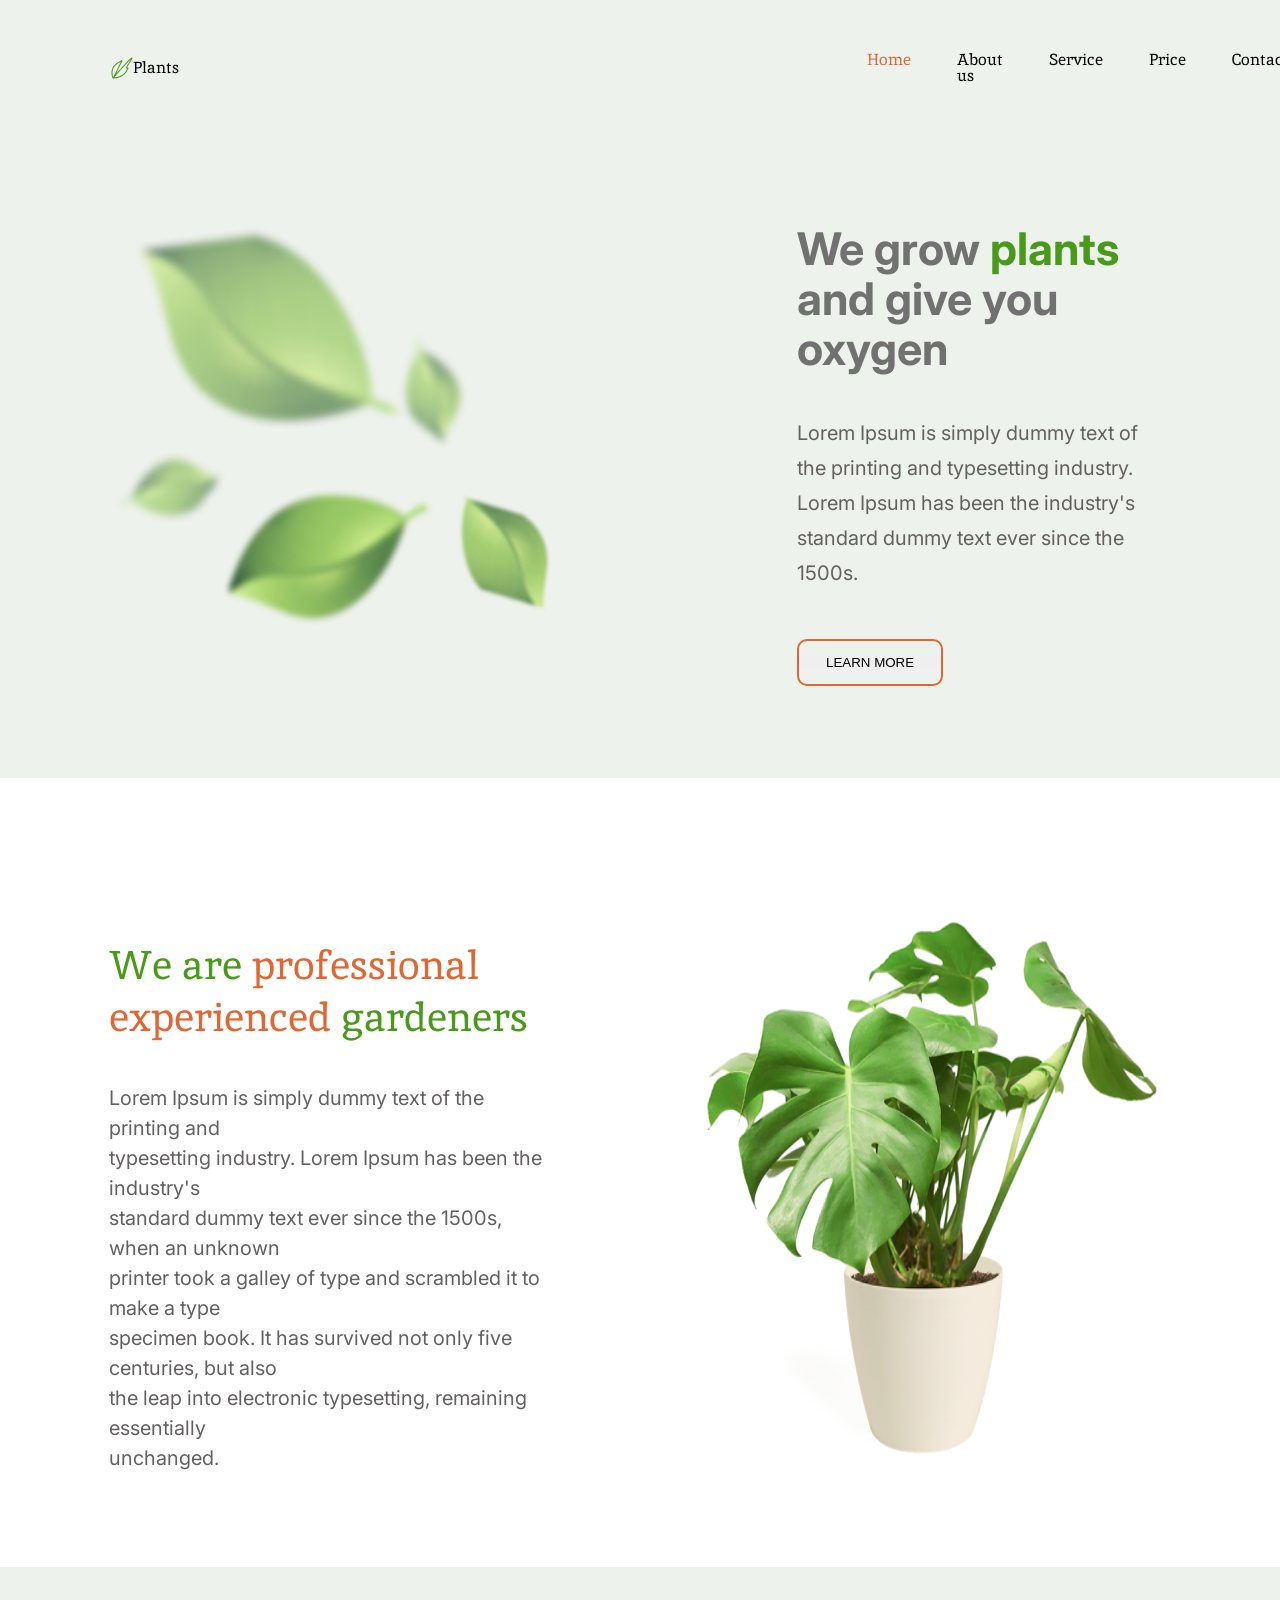
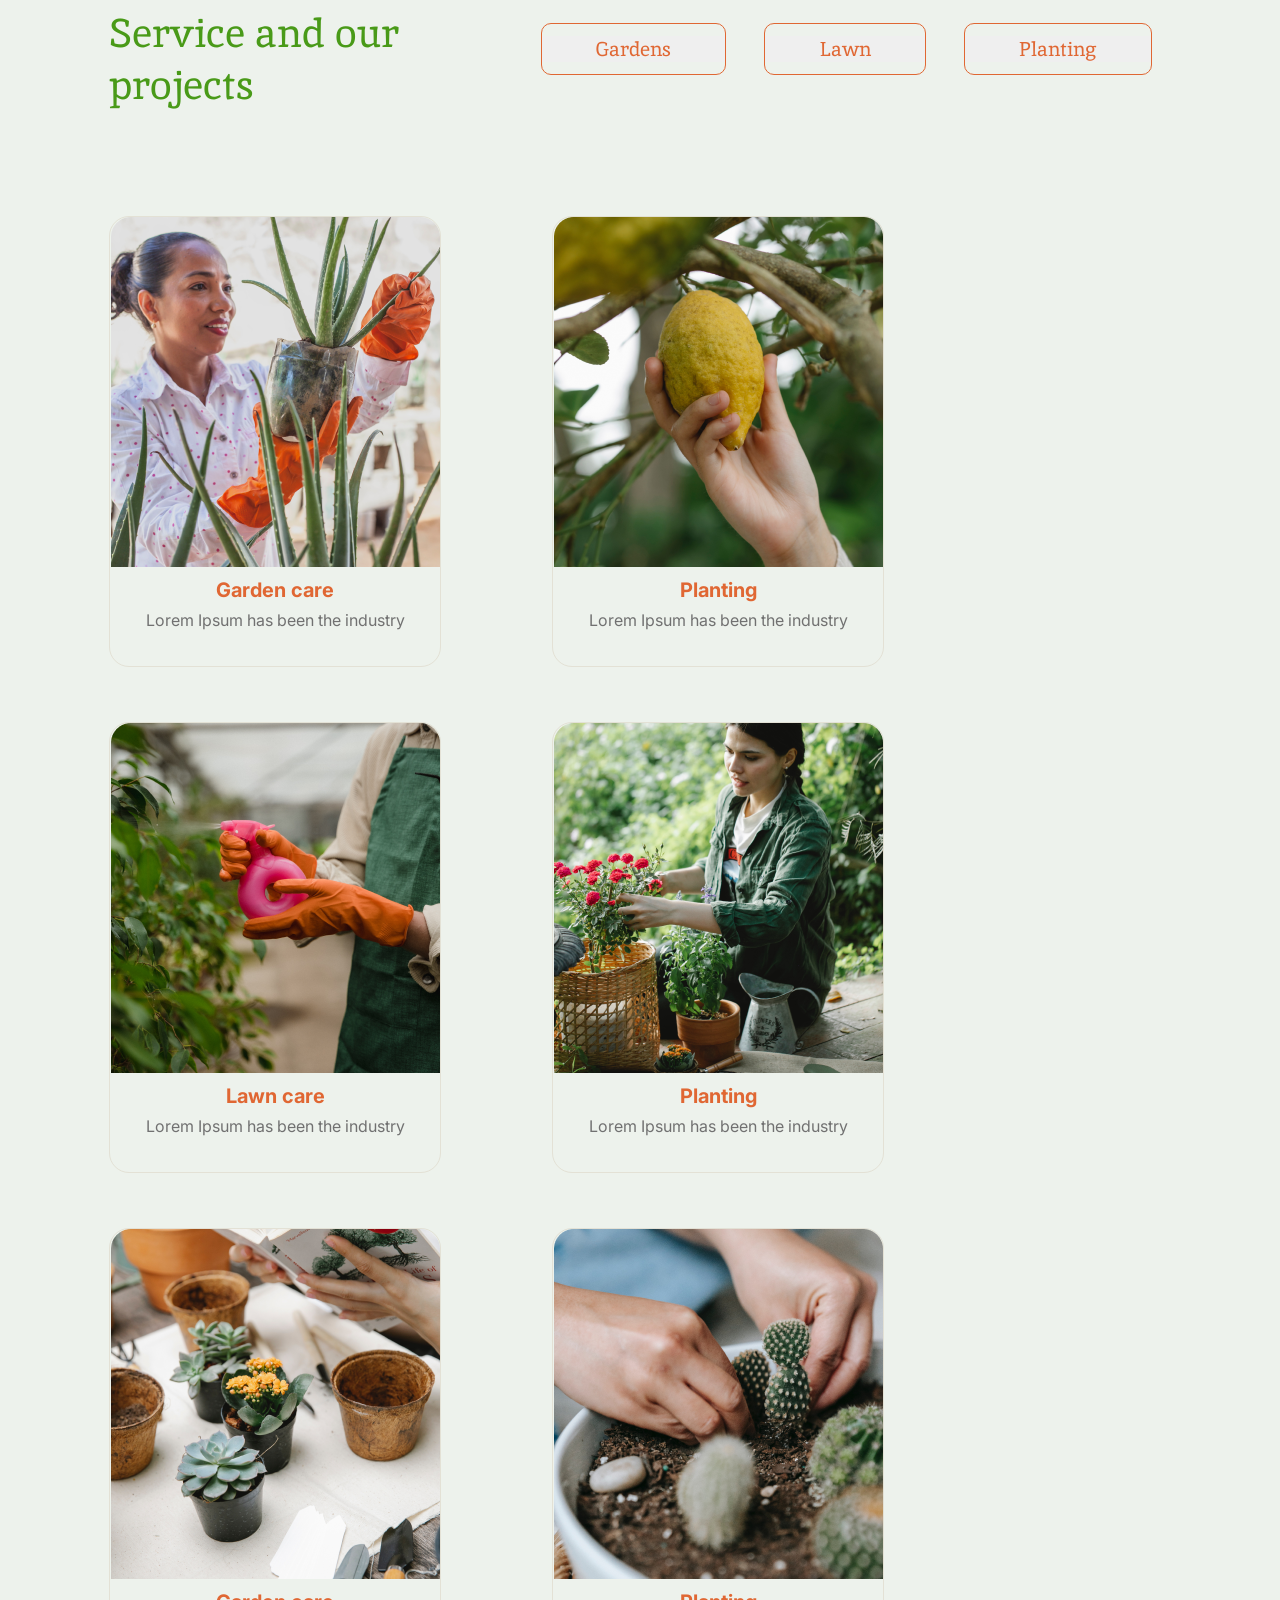
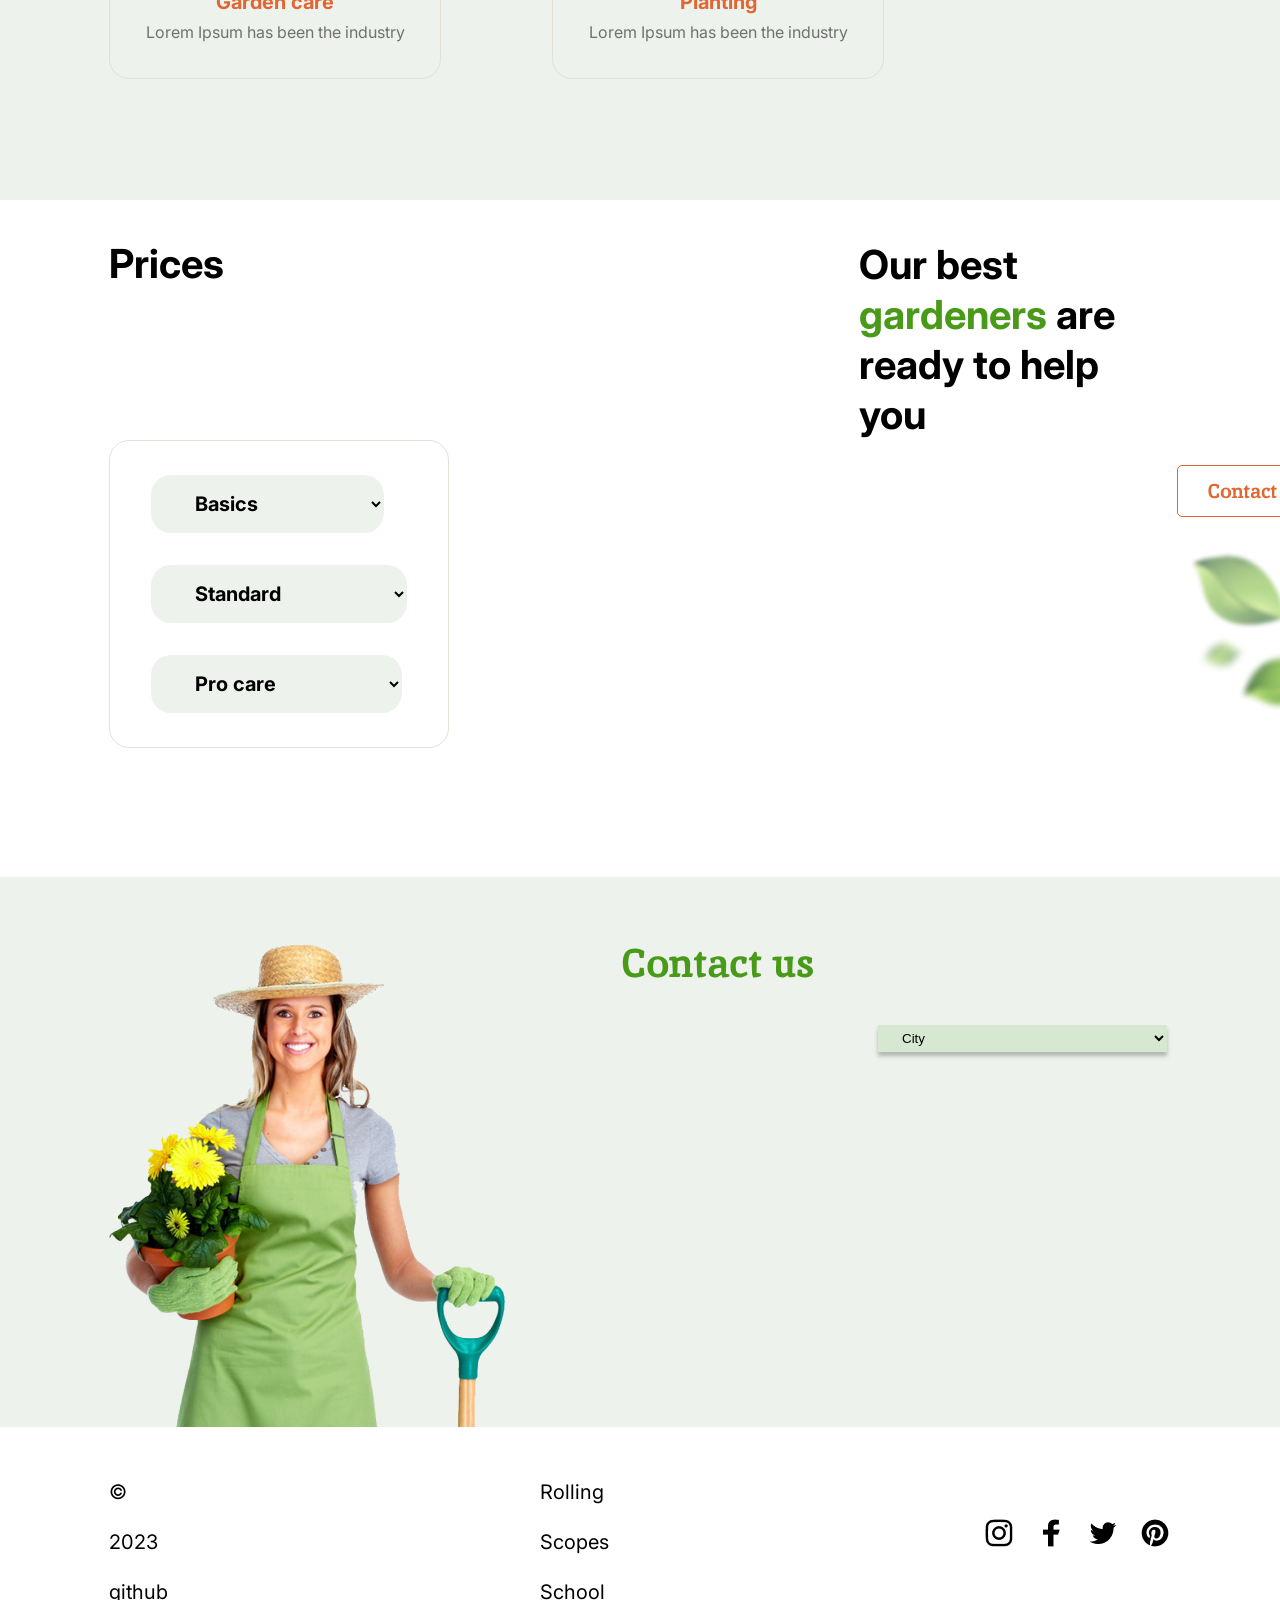
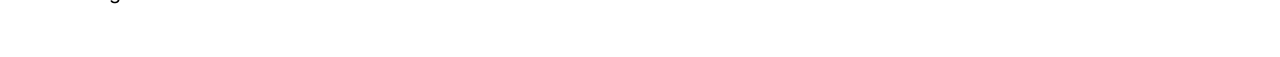
<file: plants/index.html>
<!DOCTYPE html>
<html lang="en">
<head>
    <meta charset="UTF-8">
    <meta http-equiv="X-UA-Compatible" content="IE=edge">
    <meta name="viewport" content="width=device-width, initial-scale=1.0">
    <link rel="stylesheet" href="style.css">
    <link href="https://fonts.googleapis.com/css2?family=Inika&display=swap" rel="stylesheet">
    <link href="https://fonts.googleapis.com/css2?family=Inter:wght@400;700&display=swap" rel="stylesheet">
    <title>Plants</title>
</head>
<body>
<div class="wrapper">
<header class="header">
    <div class="navbar _container">
        <img src="img/logo_vector.png" alt="logo">
        <a class="logo" href="#">Plants</a>
        <nav>
            <ul class="menu_list">
                <li class="menu_item">
                    <a href="#" class="item_link active">Home</a>
                </li>
                <li class="menu_item">
                    <a href="#" class="item_link">About us</a>
                </li>
                <li class="menu_item">
                    <a href="#" class="item_link">Service</a>
                </li>
                <li class="menu_item">
                    <a href="#" class="item_link">Price</a>
                </li>
                <li class="menu_item">
                    <a href="#" class="item_link last">Contacts</a>
                </li>
            </ul>
        </nav>
    </div>       
    <div class="welcome _container">
        <img class="img_welcome" src="img/leafs.png" alt="">
        <div class="text_welcome">
            <h1 class="title_welcome">We grow  <span class="green">plants</span> and give  you oxygen</h1>
            <p class="subtitles_welcomes">Lorem Ipsum is simply dummy text of the printing and typesetting industry. Lorem Ipsum has been the  
            industry's standard dummy text ever since the 1500s.</p>
            <button>
                <a class="button" href="#">LEARN MORE</a>
            </button>
        </div>
    </div>
</header>
<main>
    <div class="about">
        <div class="text_about">
                <h2 class="title_about"><span class="green">We are</span> professional 
                </br>experienced <span class="green">gardeners</span></h2>

                <p class="subtitles_about">Lorem Ipsum is simply dummy text of the printing and </br>typesetting industry. Lorem Ipsum has been the industry's </br>standard dummy text ever since the 1500s, when an unknown</br> printer took a galley of type and scrambled it to make a type </br>specimen book. It has survived not only five centuries, but also</br> the leap into electronic typesetting, remaining essentially</br> unchanged. </p>  
        </div>
        <img class = "img_about" src="img/houseplant_1.png" alt="">
    </div>

    <div class="service">
        <div class="text_service">
            <div class="title_service">Service and our </br> projects</div>
            <ul class="menu_service">
                <li class="item_service">
                    <button>
                        <a class="button_service" href="#">Gardens</a>
                    </button>
                </li>
                <li class="item_service">
                    <button>
                        <a class="button_service" href="#">Lawn</a>
                    </button>
                </li>
                <li class="item_service">
                    <button>
                        <a class="button_service" href="#">Planting</a>
                    </button>
                </li>
            </ul>
        </div>
    
        <div class="card_service">
            <ul class="menu_card">
                <li class="item_card">
                    <img class="img_card" src="img/first.png" alt=""></img>
                    <p class="title_card">Garden care</p>
                    <p class="text_card">Lorem Ipsum has been the industry</p>
                </li>
                <li class="item_card">
                    <img class="img_card" src="img/first(1).png" alt="">
                    <p class="title_card">Planting</p>
                    <p class="text_card">Lorem Ipsum has been the industry</p>
                </li>
                <li class="item_card">
                    <img class="img_card" src="img/first(2).png" alt="">
                    <p class="title_card">Lawn care</p>
                    <p class="text_card">Lorem Ipsum has been the industry</p>
                </li>
                <li class="item_card">
                    <img class="img_card" src="img/first(3).png" alt="">
                    <p class="title_card">Planting</p>
                    <p class="text_card">Lorem Ipsum has been the industry</p>
                </li>
                <li class="item_card">
                    <img class="img_card" src="img/first(4).png" alt="">
                    <p class="title_card">Garden care</p>
                    <p class="text_card">Lorem Ipsum has been the industry</p>
                </li>
                <li class="item_card">
                    <img class="img_card" src="img/first(5).png" alt="">
                    <p class="title_card">Planting</p>
                    <p class="text_card">Lorem Ipsum has been the industry</p>
                </li>
            </ul>
        </div>
    </div>
        
    <div class="prices">
        <div class="text_prices">
            <h2 class="title_prices">Prices</h2>
            <h3 class="subtitle_prices">Our best <span class="green">gardeners</span> are ready to help you</h3>
        </div>
        <div class="functional_prices">
            <div class="select">
                <ul class="menu_select">
                    <li class="item_select">
                        <select class="select_prices">
                            <option value="Basics">Basics</option>
                        </select>
                    </li>
                    <li class="item_select">
                        <select class="select_prices">  
                            <option value="Standard">Standard</option>
                        </select>
                    </li>
                    <li class="item_select">
                        <select class="select_prices">  
                            <option value="Pro care">Pro care</option>
                        </select>
                    </li>
                </ul>
            </div>
            <div class="prices_column">
                <button class="button_prices">
                    <a class="button_contact" href="#">Contact us</a>
                </button>
                <img class="img_prices" src="img/leafs(1).png" alt="">
            </div>
        </div>
    </div>

    <div class="contacts">
        <img class="img_contacts" src="img/contact_woman.png" alt="">
        <h2 class="title_contacts">Contact us</h2>
            <div class="select_contacts">
                <select class="select_city">
                    <option value="City">City</option>
                </select>
            </div>
    </div>
</main>        

    <footer class="footer">
        <div class="data">
            <span class="item_data">©</span>
            <span class="item_data">2023</span>
            <a href="https://github.com/anroska" style="color: black;">github</a>
        </div>
        <div class="name_school">Rolling Scopes School</div>
        <div class="social_list">
            <ul class="menu_social">
                <li class="item_social">
                    <a clas="link_social" href="">
                        <img src="img/inst.png" alt="">
                    </a>
                </li>
                <li class="item_social">
                    <a clas="link_social" href="">
                        <img src="img/fb.png" alt="">
                    </a>
                </li>
                <li class="item_social">
                    <a clas="link_social" href="">
                        <img src="img/tw.png" alt="">
                    </a>
                </li>
                <li class="item_social">
                    <a clas="link_social" href="">
                        <img src="img/pinterest.png" alt="">
                    </a>
                </li>
            </ul>
        </div>
    </footer>
</div>
</body>
</html>
</file>
<file: plants/style.css>
* {
    padding: 0;
    margin: 0;
    border: 0;
    box-sizing: border-box;
}

a {
    text-decoration: none;
}

ul,
ol,
li {
    list-style: none;
}

html,
body {
    height: 100%;
    line-height: 1;
}

.wrapper {
    min-height: 100%;
    overflow: hidden;
}

._container {
    max-width: 1440px;
    margin: 0 auto;
}

/* ----------------------------------------------------- */

.header {
    background-color: #EDF2EC;
    width: 100%;   
}

.navbar {
    font-family: 'Inika', serif;
    font-size: 16px;

    display: flex; 
    align-items: center;

    padding-top: 52px;
    padding-left: 111px;
}

.logo {
    color: #000000;
}

.menu_list {
    display: flex;
    padding-left: 688px;  
}
.menu_item { 
    padding-right: 46px;
}

.item_link {  
    color: #010201
}

.item_link:hover {
    color: #E06733;
}
.active {
    color: #E06733;
}

@media (max-width:768px) {
    .navbar {
        padding-top: 45px;
        padding-left: 50px;
        padding-bottom: 51px;
    }
    .menu_list {
        padding-left: 139px;  
    }
}

/* ------------------------------------------ */

.welcome {
    display: flex;  
    padding-left: 111px; 
    padding-bottom: 108px;
    width: 100%;

    font-family: 'Inter', sans-serif;
}

.img_welcome {
    padding-top: 125px;
    padding-right: 224px;  
}

.text_welcome {

}

.title_welcome {
    padding-top: 140px;
    padding-bottom: 42px;
    padding-right: 106px;

    font-size: 45px;
    line-height: 50px;
    font-weight: 700;
    color: #717171;
}
.green {
    color: #499A18;
}
.subtitles_welcomes {
    font-size: 20px;
    font-weight: 400;
    line-height: 35px;
    color: #636060;

    padding-bottom: 62px;
    padding-right: 109px;
}
.button {
    border: 2px solid #E06733;
    border-radius: 10px;
    padding: 14px 27px 14px 27px;
    color: #000000;
}

.button:hover {
    background-color: #E06733;
}

@media (max-width:768px) {
    .welcome {
        display: flex; 
        flex-direction: row-reverse;
       
        padding-left: 50px;
        padding-bottom: 70px;
    }
    .title_welcome {
        font-family: 'Inter';
        font-weight: 700;
        font-size: 35px;
        line-height: 50px; 
        padding-top: 40px;
        padding-right: 50px;
    }
    .subtitles_welcomes {
        font-family: 'Inter';
        font-weight: 400;
        font-size: 16px;
        line-height: 25px;
        padding-bottom: 30px;
        padding-right: 42px;
    }
    .img_welcome {
        width: 280px;
        height: 254px;
        padding-top: 40px;
        padding-right: 50px; 
    }
    .text_welcome {
        padding-right: 42px;
    }
}
/* ------------------------------------------------------- */
.about {
    display: flex;
    margin: 0px 109px 94px 109px;
}

.text_about {
    margin-top: 161px;
    margin-right: 153px;
}
.title_about {
    font-family: 'Inika', serif;
    font-size: 40px;
    font-weight: 400;
    line-height: 52px;
    color: #E06733;

    padding-bottom: 40px;
}

.subtitles_about {
    font-family: 'Inter', sans-serif;
    font-size: 20px;
    font-weight: 400;
    line-height: 30px;
    color: #636060;
}

.img_about {
    margin-top: 93px;
}

/* ------------------------------------------------------------ */

.service {
    background-color: #EDF2EC;
    padding-left: 109px;
}

.text_service {
    display: flex;  
}

.title_service {
    padding-right: 142px;
    padding-top: 40px;

    font-family: 'Inika';
    font-weight: 400;
    font-size: 40px;
    line-height: 52px;

    color: #499A18;
}

.menu_service {
    display: flex;
}

.item_service {
    padding-right: 38px;
    padding-top: 69px;
}

.button_service {    
    font-family: 'Inika';  
    font-weight: 400;
    font-size: 20px;
    line-height: 26px;

    color: #E06733;

    padding: 12px 54px 12px 54px;
    border: 1px solid #E06733;
    border-radius: 10px;
}


.card_service {
    padding-top: 105px;
    padding-bottom: 66px;
}
.menu_card {
    display: flex;
    flex-direction: row;
    flex-wrap: wrap;
}
.item_card {
    margin-right: 111px;
    border: 1px solid #E3E1D5;
    border-radius: 20px 20px 20px 20px;
    margin-bottom: 55px;
}
.img_card {
    padding-bottom: 10px;
}
.title_card {
    padding-bottom: 10px;
    text-align: center;

    font-family: 'Inter';
    font-weight: 700;
    font-size: 20px;
    line-height: 20px;

    color: #E06733;
}
.text_card {
    text-align: center;
    font-family: 'Inter';
    font-weight: 400;
    font-size: 16px;
    line-height: 20px;

    color: #717171;

    padding-bottom: 36px;
    

}

/* --------------------------------------------------------------- */
.prices {
    padding-right: 109px;
    padding-left: 109px;
    padding-top: 40px;
    padding-bottom: 129px;
}
.text_prices {
    display: flex;
}
.title_prices {
    padding-right: 635px;

    font-family: 'Inter';
    font-weight: 700;
    font-size: 40px;    
    line-height: 48px;

    color: #000000;

}
.subtitle_prices {
    font-family: 'Inter';
    font-weight: 700;
    font-size: 40px;
    line-height: 50px;

    color: #000000;

}

.functional_prices {
    display: flex;
}
.select {
}
.menu_select {
    padding: 34px 41px 34px 41px;
    border: 1px solid #E3E1D5;
    border-radius: 20px;
}
.item_select {
    padding-bottom: 32px;
}

.item_select:last-child {
    padding-bottom: 0px;
}

.button_prices { 
    margin-top: 38px;
    margin-left: 728px;
}
.button_contact {
    font-family: 'Inika';
    font-weight: 700;
    font-size: 20px;
    line-height: 26px;

    color: #E06733;

    border: 1px solid #E06733;
    border-radius: 5px;
    padding: 12px 34px 12px 30px;
    background-color: white;
   
}

.select_prices {
    font-family: 'Inter';
    font-weight: 700;
    font-size: 20px;
    line-height: 20px;

    padding: 16px 110px 16px 40px;
    background: #EDF2EC;
    border-radius: 20px;
}

.img_prices {
    margin-top: 39px;
    margin-left: 738px;
}

/* ---------------------------------------------------------------- */
.contacts {
    display: flex;
    padding-right: 109px;
    padding-left: 109px;

    background: #EDF2EC;
}

.title_contacts {
    padding-left: 113px;
    padding-right: 64px;
    padding-top: 60px;

    font-family: 'Inika';
    font-weight: 700;
    font-size: 40px;
    line-height: 52px;

    color: #499A18;
}

.img_contacts { 
    padding-top: 53px;
}
.select_contacts {
    padding-top: 148px;
}
.select_city {
    background: #D6E7D2;
    box-shadow: 0px 4px 4px rgba(0, 0, 0, 0.25);
    border-radius: 0px;
    padding: 5px 226px 5px 20px;
}
/* ------------------------------------------------------------------ */

.footer {
    display: flex;
    align-items: center;
    
    padding: 40px 109px 40px 109px;

    font-family: 'Inter';
    font-weight: 400;
    font-size: 20px;
    line-height: 50px;

    color: #000000;

}
.data {
    
}

.item_data {
    padding-right: 20px;
}
.name_school {
    margin-left: 324px;
    
}
.social_list {
   
}
.menu_social {
    display: flex;
    padding-left: 317px;
}
.item_social {
    padding-right: 20px;
}

.item_social:last-child {
    padding-right: 0px;
}

.link_social {

}
</file>
